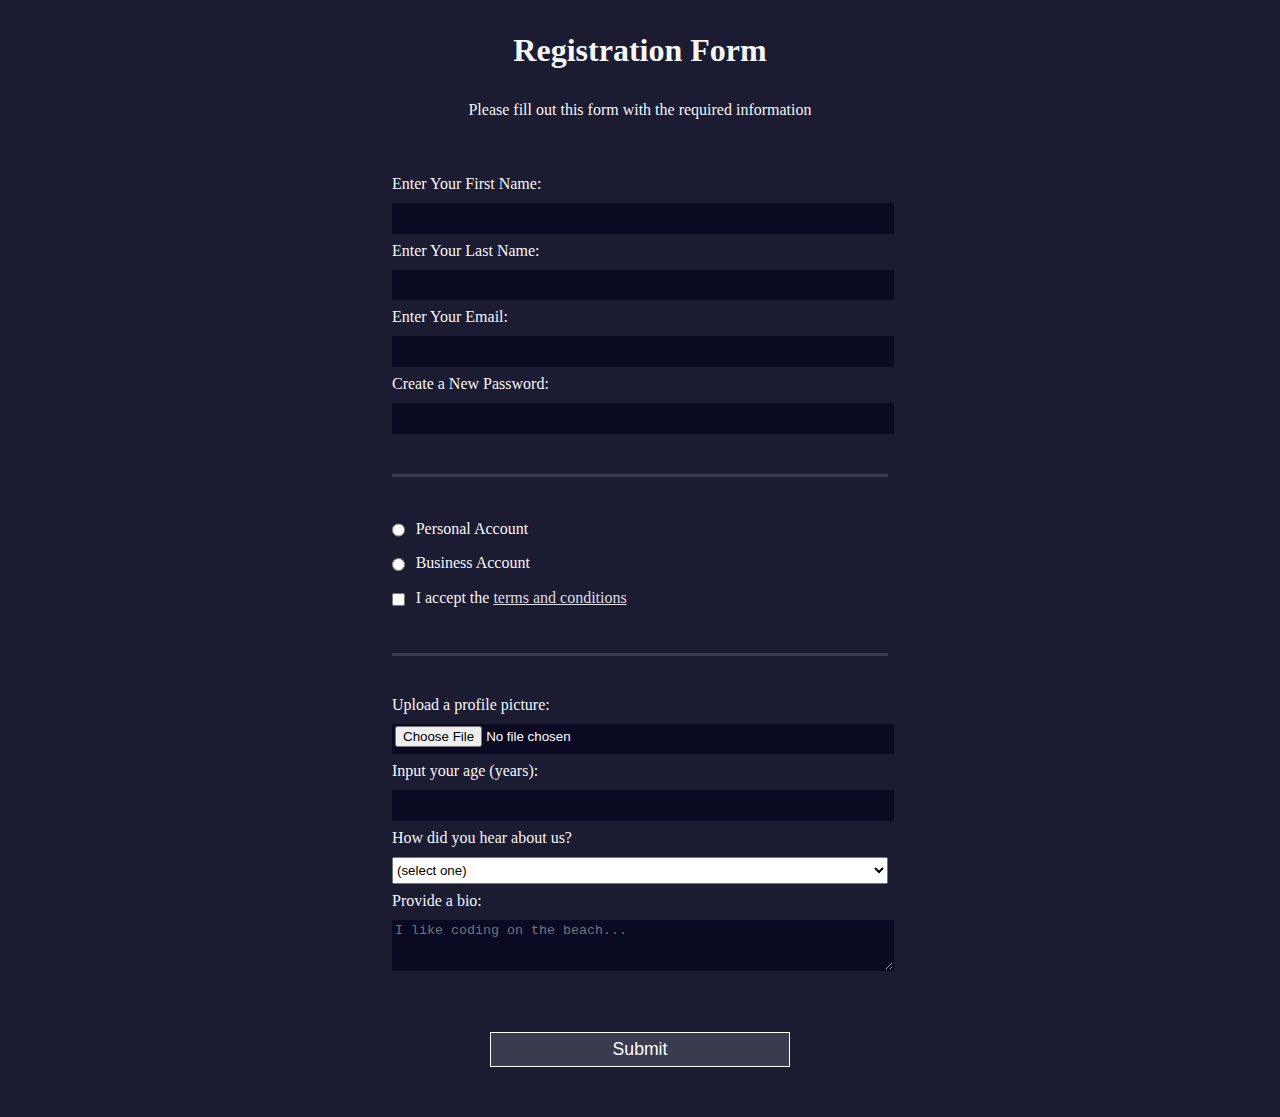
<file: HTMLforms/index.html>
<!DOCTYPE html>
<html lang="en">

<head>
    <meta charset="UTF-8">
    <title>Registration Form</title>
    <link rel="stylesheet" href="styles.css" />
</head>

<body>
    <h1>Registration Form</h1>
    <p>Please fill out this form with the required information</p>
    <!-- insert a form with an action attribute targeting https://register-demo.freecodecamp.org -->
    <!-- the method attribute specifies how to send form-data to the URL specified in the action attribute. The form-data can be sent via a GET request as URL parameters (with method="get") or via a POST request as data in the request body (with method="post"). -->
    <form action="https://register-demo.freecodecamp.org" method="post">
    <!--  form will have three distinct sections -->
    <fieldset>
        <label for="first-name">Enter Your First Name: <input id="first-name" type="text" required /></label>
        <label for="last-name">Enter Your Last Name: <input id="last-name" type="text" required /></label>
        <label for="email">Enter Your Email: <input id="email" type="email" required /></label>
        <!-- by adding a minlength attribute with a value of 8, doing so prevents inputs of less than 8 characters being submitted. -->
        <!-- Add a pattern attribute to the password input element to require the input match: [a-z0-5]{8,} -->
        <label for="new-password">Create a New Password: <input id="new-password" type="password" required
            pattern="[a-z0-5]{8,}" /></label>
    </fieldset>
    <fieldset>
        <!-- To relate the radio inputs, give them the same name attribute with a value of account-type. Now, it is not possible to select both radio inputs at the same time. -->
        <label for="personal-account"><input type="radio" name="account-type" id="personal-account" class="inline"/> Personal Account</label>
        <label for="business-account"><input type="radio" name="account-type" id="business-account" class="inline"/> Business Account</label>
        <label for="terms-and-conditions"><input id="terms-and-conditions" type="checkbox" required class="inline"/> I accept the <a href="https://www.freecodecamp.org/news/terms-of-service/">terms and conditions</a></label>
      </fieldset>
    <fieldset>
        <!-- name attribute is used to identify the element in the form submission. -->
        <!-- the input type file allows a user to upload a profile picture -->
        <label for="profile-picture">Upload a profile picture: <input name="profile-picture" id="profile-picture" type="file"/></label>        
        <label for="age">Input your age (years): <input name="age" id="age" type="number" min="13" max="120" /></label>        
        <!-- Adding a dropdown to the form is easy with the select element. The select element is a container for a group of option elements, and the option element acts as a label for each dropdown option. Both elements require closing tags. -->
        <label for="referrer">How did you hear about us?
        <select name="referrer" id="referrer" name="referrer">
            <option value="">(select one)</option>
            <option value="1">freeCodeCamp News</option>
            <option value="2">freeCodeCamp YouTube Channel</option>
            <option value="3">freeCodeCamp Forum</option>
            <option value="4">Other</option>
          </select>
        </label>
        <label for="bio">Provide a bio:
            <textarea id ="bio" rows="3" cols="30" placeholder="I like coding on the beach..." name="bio"></textarea>        
        </label>
      </fieldset>
    <input type="submit" value="Submit">
</form>
</body>

</html>
</file>
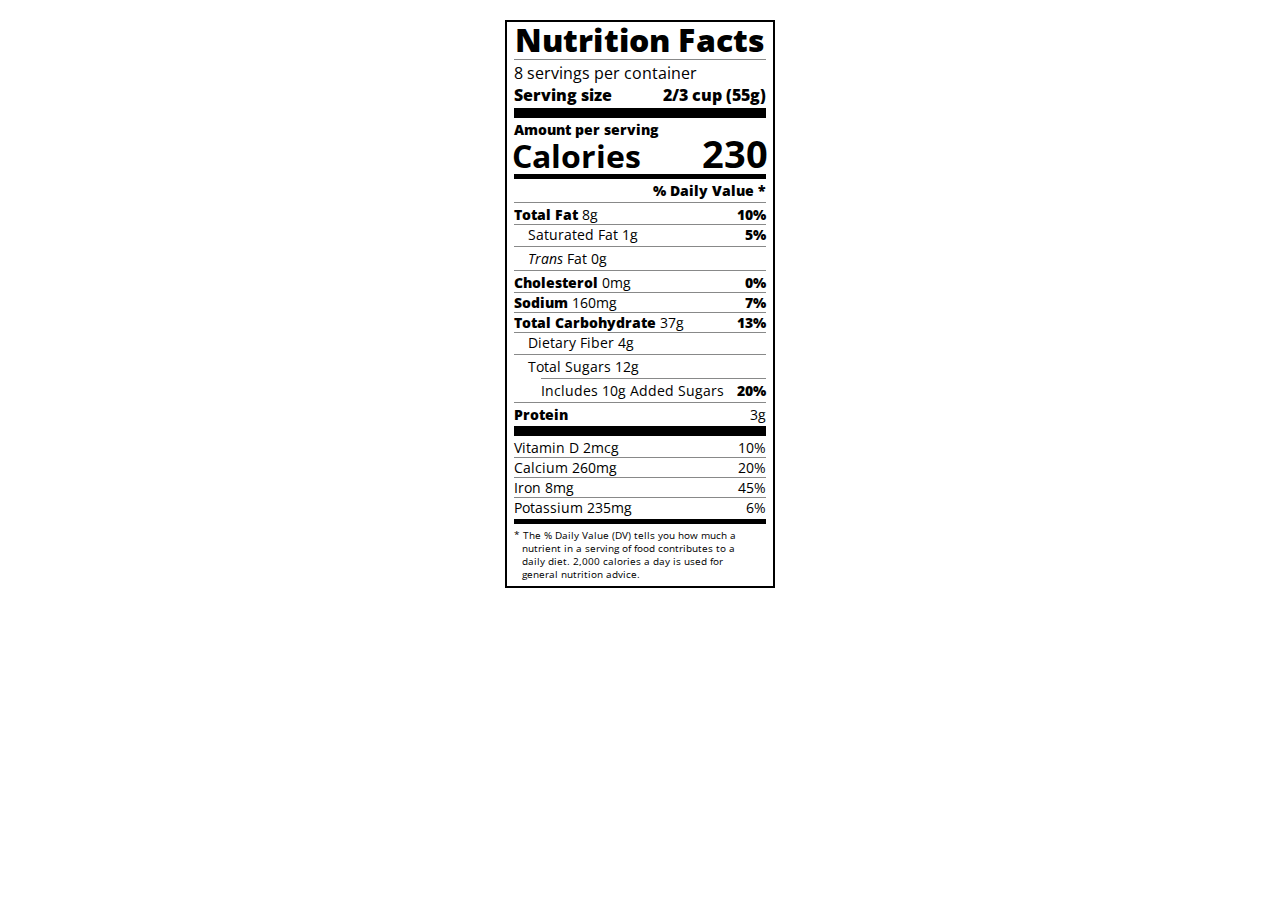
<file: Typography/index.html>
<!DOCTYPE html>
<html lang="en">

<head>
    <meta charset="UTF-8">
    <title>Nutrition Label</title>
    <link href="https://fonts.googleapis.com/css?family=Open+Sans:400,700,800" rel="stylesheet">
    <link href="./styles.css" rel="stylesheet">
</head>

<body>
    <div class="label">
        <header>
            <h1 class="bold">Nutrition Facts</h1>
            <div class="divider"></div>
            <p>8 servings per container</p>
            <p class="bold">Serving size <span>2/3 cup (55g)</span></p>
        </header>
        <div class="divider large"></div>
        <div class="calories-info">
            <div class="left-container">
                <h2 class="bold small-text">Amount per serving</h2>
                <p>Calories</p>
            </div>
            <span class="right">230</span>
        </div>
        <div class="divider medium"></div>
          <div class="daily-value small-text">
      <p class="bold right no-divider">% Daily Value *</p>
      <div class="divider"></div>
      <p><span><span class="bold">Total Fat</span> 8g</span> <span class="bold right">10%</span></p>
      <p class="indent no-divider">Saturated Fat 1g <span class="bold right">5%</span></p>
      <div class="divider"></div>
      <p class="indent no-divider"><span><i>Trans</i> Fat 0g</span></p>
      <div class="divider"></div>
      <p><span><span class="bold">Cholesterol</span> 0mg</span> <span class="right bold">0%</span></p>
      <p><span><span class="bold">Sodium</span> 160mg</span> <span class="right bold">7%</span></p>
      <p><span><span class="bold">Total Carbohydrate</span> 37g</span> <span class="right bold">13%</span></p>
      <p class="indent no-divider">Dietary Fiber 4g</p>
      <div class="divider"></div>
      <p class="indent no-divider">Total Sugars 12g</p>
      <div class="divider double-indent"></div>
      <p class="double-indent no-divider">Includes 10g Added Sugars <span class="right bold">20%</span>
      <div class="divider"></div>
      <p class="no-divider"><span class="bold">Protein</span> 3g</p>
      <div class="divider large"></div>
      <p>Vitamin D 2mcg <span>10%</span></p>
      <p>Calcium 260mg <span>20%</span></p>
      <p>Iron 8mg <span>45%</span></p>
      <p class="no-divider">Potassium 235mg <span>6%</span></p>
    </div>
    <div class="divider medium"></div>
    <p class="note">* The % Daily Value (DV) tells you how much a nutrient in a serving of food contributes to a daily
        diet. 2,000 calories a day is used for general nutrition advice.</p>
    </div>
</body>

</html>
</file>
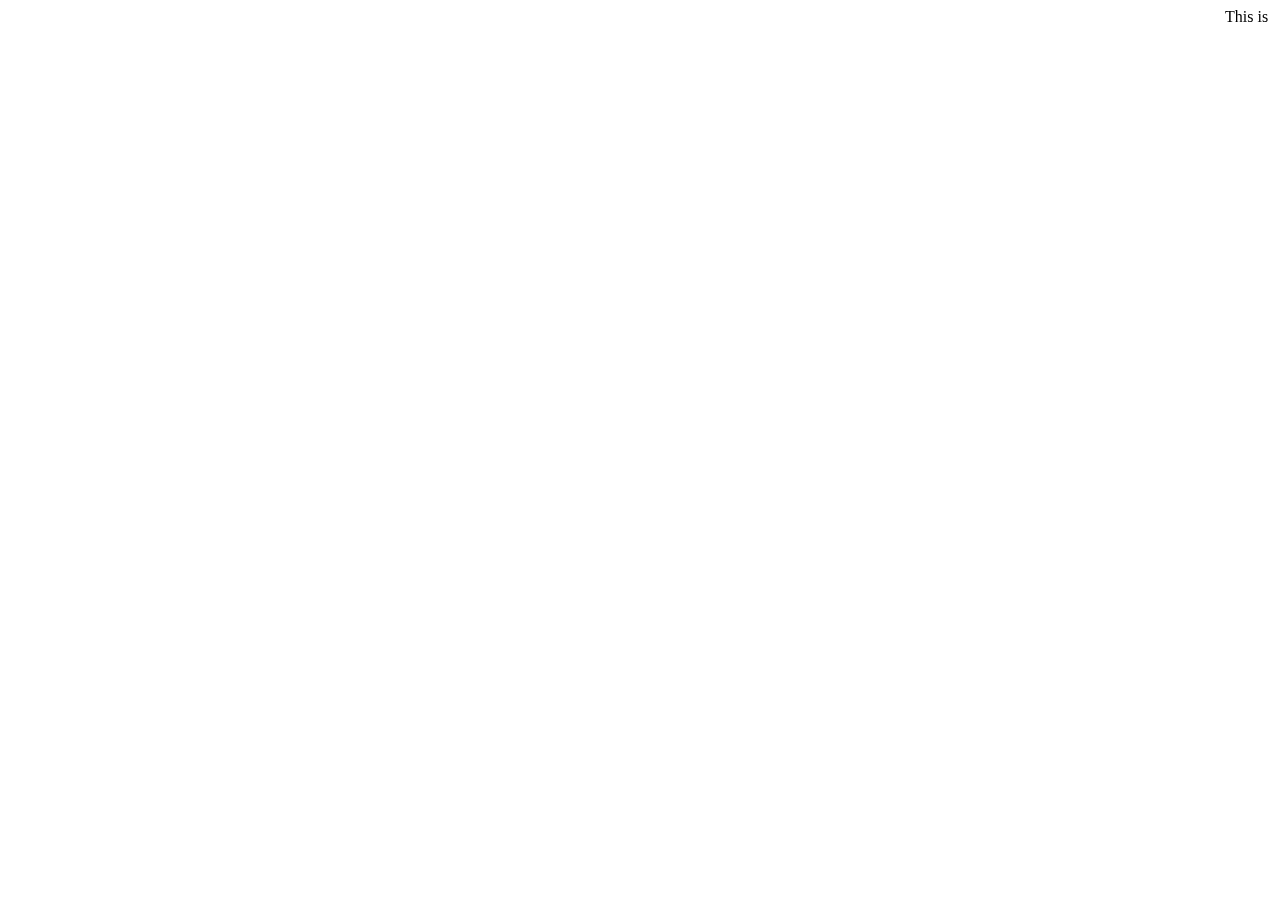
<file: test.html>
<!DOCTYPE html>
<html lang="en">
<head>
    <meta charset="UTF-8">
    <meta http-equiv="X-UA-Compatible" content="IE=edge">
    <meta name="viewport" content="width=device-width, initial-scale=1.0">
    <title>Document</title>
</head>
<body>
    <marquee behavior="" direction="">
        This is my First HTML and git lesson page! Hurray!
    </marquee>
</body>
</html>
</file>
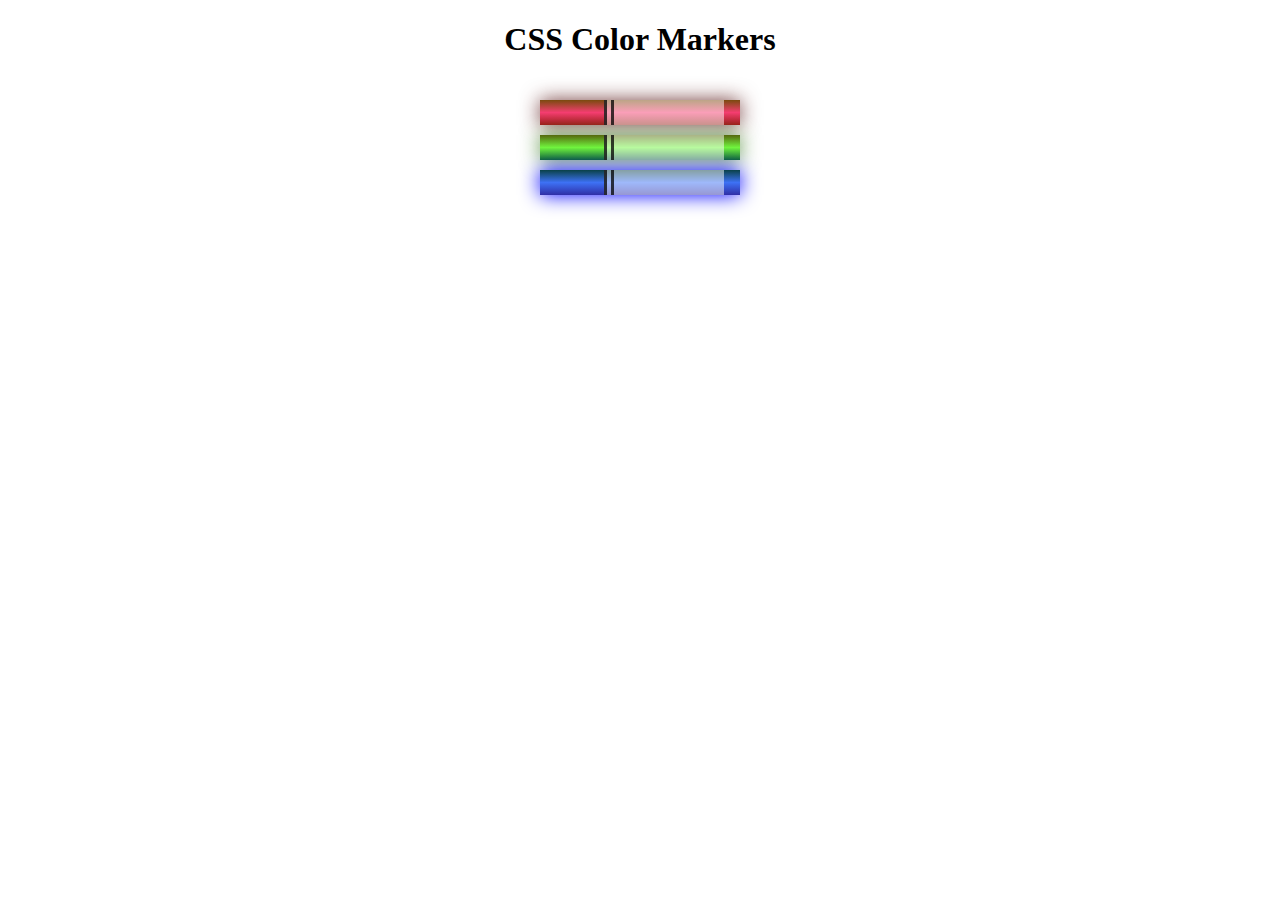
<file: CSSColorMarkers/colormarkers.html>
<!DOCTYPE html>
<html lang="en"></html>
<head>
    <title>Colored Markers</title>
    <meta charset="utf-8">
    <meta name="viewport" content="width=device-width, initial-scale=1.0">
    <link rel="stylesheet" href="styles.css">
</head>
<body>
    <h1>CSS Color Markers</h1>
    <div class="container">
      <div class="marker red">
        <div class="cap"></div>
        <div class="sleeve"></div>
      </div>
      <div class="marker green">
        <div class="cap"></div>
        <div class="sleeve"></div>
      </div>
      <div class="marker blue">
        <div class="cap"></div>
        <div class="sleeve"></div>
      </div>
    </div>
</body>
</file>
<file: HTMLforms/styles.css>
/* The rem unit stands for root em, and is relative to the font size of the html element */
label {
    display: block;
    margin: 0.5rem 0;
}

body {
    width: 100%;
    height: 100vh;
    margin: 0;
    background-color: #1b1b32;
    color: #f5f6f7;
    font-family: Tahoma;
    font-size: 16px;
}

h1,
p {
    margin: 1em auto;
    text-align: center;
}

form {
    margin: 0 auto;
    max-width: 500px;
    min-width: 300px;
    width: 60vw;
}

fieldset {
    padding-top: 2rem;
    padding-bottom: 2rem;
    border: 0;
    padding-left: 0;
    padding-right: 0;
    border-bottom: 3px solid rgb(59, 59, 79);
}

/* The border of the last fieldset element looks a little out of place. You can select the last element of a specific type using the last-of-type CSS pseudo-class */
fieldset:last-of-type {
    border-bottom: none;
}

input,
textarea,
select {
    margin-top: 10px;
    margin-bottom: 0;
    margin-left: 0;
    margin-right: 0;
    width: 100%;
    min-height: 2em;
}

.inline {
    width: unset;
    margin: 0 0.5em 0 0;
    vertical-align: middle;
}

input,
textarea {
    background-color: #0a0a23;
    border: 1px solid #0a0a23;
    color: #ffffff;
}

input[type="submit"] {
    display: block;
    width: 60%;
    margin: 1em auto;
    height: 2em;
    font-size: 1.1rem;
    background-color: #3b3b4f;
    border-color: white;
    min-width: 300px;
}

form {
    width: 60vw;
    max-width: 500px;
    min-width: 300px;
    margin: 0 auto;
    padding-bottom: 2em;
}

input[type="file"] {
    padding: 1px 2px;
}

a{
    color:#dfdfe2;
  }
</file>
<file: Typography/styles.css>
* {
    box-sizing: border-box;
  }
  html {
    font-size: 16px;
  }
  
  body {
    font-family: 'Open Sans', sans-serif;
  }
  .label {
    border: 2px solid black;
    width: 270px;
    margin: 20px auto;
    padding: 0 7px;
  }
  header h1 {
    text-align: center;
    margin: -4px 0;
    letter-spacing: 0.15px
  }
  p {
    margin: 0;
    display: flex;
    justify-content: space-between;
  }
  .divider {
    border-bottom: 1px solid #888989;
    margin: 2px 0;
  }
  .bold {
    font-weight: 800;
  }
  .large {
    height: 10px;
  }
  .large, .medium {
    background-color: black;
    border: 0;
  }
  .medium {
    height: 5px;
  }
  .small-text {
    font-size: 0.85rem;
  }
  .calories-info {
    display: flex;
    justify-content: space-between;
    align-items: flex-end;
  }
  
  .calories-info h2 {
    margin: 0;
  }
  
  .left-container p {
    margin: -5px -2px;
    font-size: 2em;
    font-weight: 700;
  }
  
  .calories-info span {
    margin: -7px -2px;
    font-size: 2.4em;
    font-weight: 700;
  }
  
  .right {
    justify-content: flex-end;
  }
  
  .indent {
    margin-left: 1em;
  }
  
  .double-indent {
    margin-left: 2em;
  }
  
  .daily-value p:not(.no-divider) {
    border-bottom: 1px solid #888989;
  }
  
  .note {
    font-size: 0.6rem;
    margin: 5px 0; 
    padding: 0 8px;
    text-indent: -8px;
  }
</file>
<file: CSSColorMarkers/styles.css>
h1 {
    text-align: center;
  }
  
  .container {
    background-color: rgb(255, 255, 255);
    padding: 10px 0;
  }
  
  .marker {
    width: 200px;
    height: 25px;
    margin: 10px auto;
  }
  .cap {
    width: 60px;
    height: 25px;
  }
  
  .sleeve {
    width: 110px;
    height: 25px;
    background-color: rgba(255, 255, 255, 0.5);
    border-left: 10px double rgba(0, 0, 0, 0.75);
  }
  
  .cap, .sleeve {
    display: inline-block;
  }
  
  .red {
    background: linear-gradient(rgb(122, 74, 14), rgb(245, 62, 113), rgb(162, 27, 27));
    box-shadow: 0 0 20px 0 rgba(83, 14, 14, 0.8);
  }
  
  .green {
    background: linear-gradient(#55680D, #71F53E, #116C31);
    box-shadow: 0 0 20px 0 #3B7E20CC;
  }
  
  .blue {
    background: linear-gradient(hsl(186, 76%, 16%), hsl(223, 90%, 60%), hsl(240, 56%, 42%));
    box-shadow: 0 0 20px 0 blue;
  }
</file>
